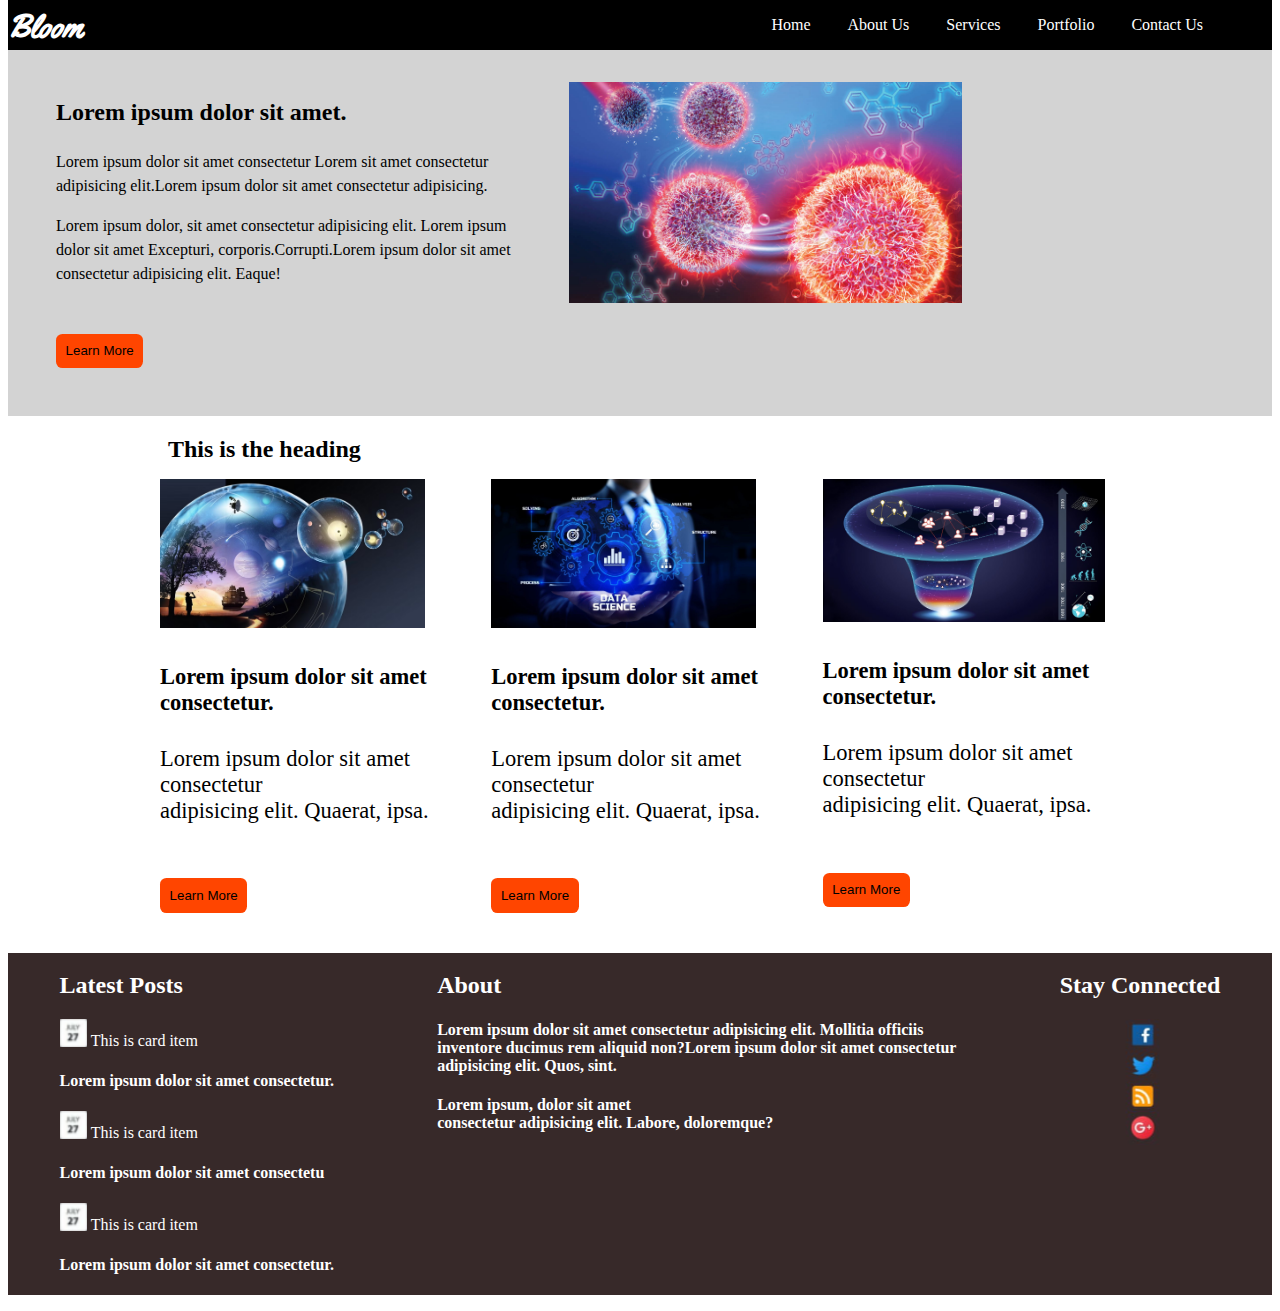
<file: bloom/index.html>
<!DOCTYPE html>
<html lang="en">
<head>
    <meta charset="UTF-8">
    <meta http-equiv="X-UA-Compatible" content="IE=edge">
    <meta name="viewport" content="width=device-width, initial-scale=1.0">
    <title>Bloom</title>
    <link rel="stylesheet" href="style.css">
</head>
<body>
<div>
     
    <div class="topcontainer">

      <div class="left">  
    <h1>Bloom</h1>
      </div>

     <div class="right">
      <p>Home</p>
      <p>About Us</p>
      <p>Services</p>  
      <p>Portfolio</p>
      <p>Contact Us</p>
     </div>

    </div>
<!-- ............ -->
<div class="secondcontainer">
     <div id="passage">
    <h2>Lorem ipsum dolor sit amet.</h2>
    <p>Lorem ipsum dolor sit amet consectetur Lorem sit amet consectetur adipisicing elit.Lorem ipsum dolor sit amet consectetur adipisicing.</p>
    <p>Lorem ipsum dolor, sit amet consectetur adipisicing elit. Lorem ipsum dolor sit amet Excepturi, corporis.Corrupti.Lorem ipsum dolor sit amet consectetur adipisicing elit. Eaque!</p>
    <button>Learn More</button>
     </div>

    <div id="image1">
<img src="./journal.jpg"width="60%">
    </div>

</div>
<!-- ..... -->

<div id="heading">
    <h2>This is the heading</h2> 
 </div>

<div class="middle">
<div  class="images">

       <div>
        <img src="./sky.avif" width="80%" alt="">
        <h4>Lorem ipsum dolor sit amet consectetur.</h4>
        <p id="lorem">Lorem ipsum dolor sit amet consectetur<br> adipisicing elit. Quaerat, ipsa.</p>
        <button>Learn More</button>
       </div>

       <div>
        <img src="./data-scientist.jpg" width="80%" alt="">
        <h4>Lorem ipsum dolor sit amet consectetur.</h4>
        <p id="lorem">Lorem ipsum dolor sit amet consectetur<br> adipisicing elit. Quaerat, ipsa.</p>
        <button>Learn More</button>
       </div>

       <div>
        <img src="./alian.jpeg" width="80%" alt="">
        <h4>Lorem ipsum dolor sit amet consectetur.</h4>
        <p id="lorem">Lorem ipsum dolor sit amet consectetur<br> adipisicing elit. Quaerat, ipsa.</p>
        <button>Learn More</button>
       </div> 
    
</div>

</div>
<!-- .............. -->
<div class="thirdcontainer">


    <div class="fisrt">
<h2>Latest Posts</h2>
    <img src="./date.PNG" width="10%"> This is card item
    <h4> Lorem ipsum dolor sit amet consectetur.</h4>

    <img src="./date.PNG" width="10%"> This is card item
     <h4>Lorem ipsum dolor sit amet consectetu</h4>
   
     <img src="./date.PNG" width="10%"> This is card item
     <h4> Lorem ipsum dolor sit amet consectetur.</h4>
    </div>

    <div class="second">
<h2>About</h2>
      <h4>Lorem ipsum dolor sit amet consectetur adipisicing elit. Mollitia officiis<br> inventore ducimus rem aliquid non?Lorem ipsum dolor sit amet consectetur <br>adipisicing elit. Quos, sint.</h4>  
      <h4>Lorem ipsum, dolor sit amet<br> consectetur adipisicing elit. Labore, doloremque?</h4>
    </div>

    <div class="third">
      <h2>Stay Connected</h2>
      <img src="./images.PNG" alt="">
    </div>


</div>




</div>
    
</body>
</html>
</file>
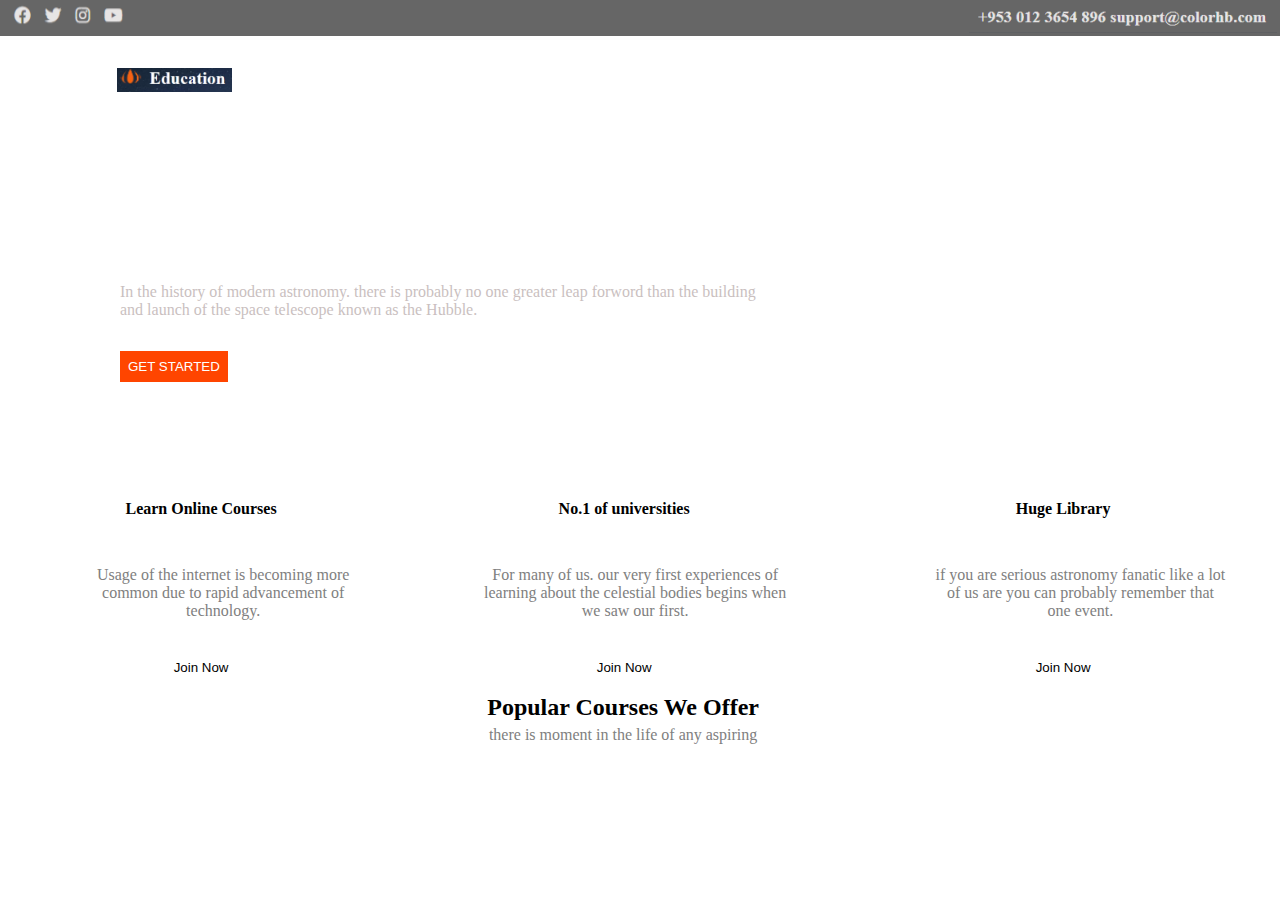
<file: education-page/index.html>
<!DOCTYPE html>
<html lang="en">
<head>
    <meta charset="UTF-8">
    <meta http-equiv="X-UA-Compatible" content="IE=edge">
    <meta name="viewport" content="width=device-width, initial-scale=1.0">
    <title>EDUCATION</title>
    <link rel="stylesheet" href="style.css">
</head>
<body>
    <!-- yellow div -->
<div>
       <div class="img">
       <img src="./logo1.PNG" alt="">
       <img src="./logo2.PNG" alt="">
       </div>
    <!-- first container -->
    <div class="firstcontainer">
        <div id="img">
            <img src="./Capture.PNG" alt="logo" height="70%">
        </div>
         <div class="rightsection">
            <p>HOME</p>
            <p>ABOUT</p>
            <p>COURSES</p>
            <p>EVENT</p>
            <p>GALLERY</p>
            <p>BLOG</p>
            <p>PAGES</p>
            <p>CONTACT</p>
         </div>
    </div>

    <!-- second container -->
    <div class="secondcontainer">
      <h1>WE ENSURE BETTER EDUCATION FOR A BETTER WORLD</h1>
      <P>In the history of modern astronomy. there is probably no one greater leap forword than the building and launch of the space telescope known as the Hubble. </P>
      <button>GET STARTED</button>
    </div>

    <!-- third container -->
    <div class="thirdcontainer">

        <div class="div">
          <h4>Learn Online Courses</h4>  
          <p>Usage of the internet is becoming more common due to rapid advancement of technology.</p>
          <button>Join Now </button>
        </div>

        <div class="div">
            <h4>No.1 of universities</h4>
            <p>For many of us. our very first experiences of learning about the celestial bodies begins when we saw our first.</p>
            <button>Join Now</button>
        </div>

        <div class="div">
            <h4>Huge Library</h4>
            <p>if you are serious astronomy fanatic like a lot of us are you can probably remember that one event.</p>
            <button>Join Now</button>
        <div>

    </div>

    <!-- four container -->
    <div>
        <div class="fourcontainer">
        <h2>Popular Courses We Offer</h2>
        <p>there is moment in the life of any aspiring</p>
        </div>
    </div>
    

</div>
</body>
</html>
</file>
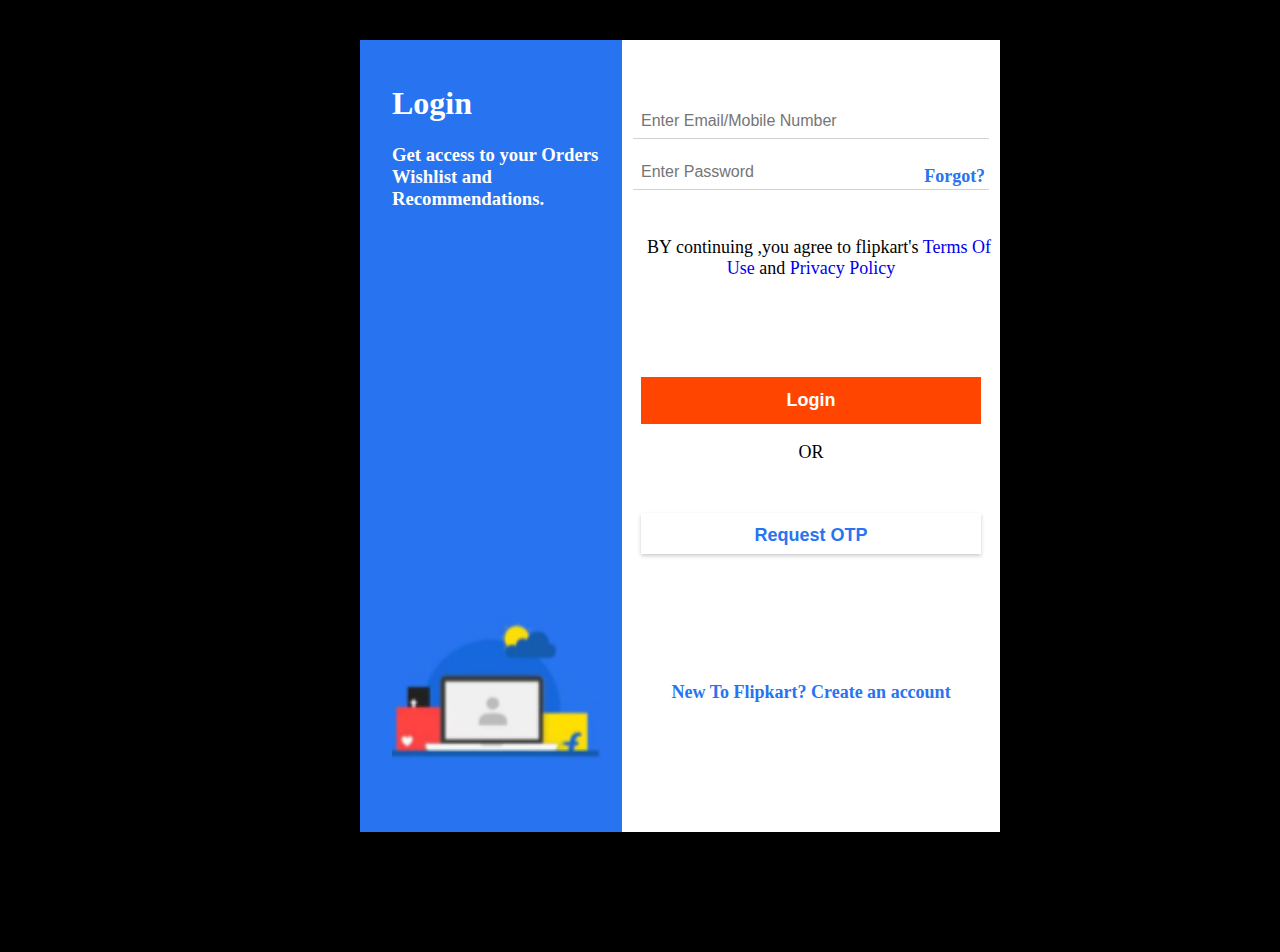
<file: flipkart_login_page/index.html>
<!DOCTYPE html>
<html lang="en">
<head>
    <meta charset="UTF-8">
    <meta http-equiv="X-UA-Compatible" content="IE=edge">
    <meta name="viewport" content="width=device-width, initial-scale=1.0">
    <title>Flipkart Login</title>
    <link rel="stylesheet" href="style.css">
</head>
<body>
<div id="container">

<!-- left side div     -->
<div id="leftSide">
   <div>
     <h1>Login</h1>
     <h3>Get access to your Orders Wishlist and Recommendations. </h3>
   </div>

    <div>
     <img src="laptop.PNG" alt="laptop pic" width="100%">
    </div>
</div>

<!-- right side div -->
<div class="rightSide">
    <!-- loginform -->
   <div id="loginform">
    <input type="text" placeholder="Enter Email/Mobile Number">
   <div>
    <input type="password" placeholder="Enter Password" id="password">
    <a href="#" id="forgotlink" class="link">Forgot?</a>
   </div>
    
    <p>    
    <small class="smalltag">
    BY continuing ,you agree to  flipkart's
    <a href="#" id="underline">Terms Of Use </a> and
    <a href="#" id="underline">Privacy Policy</a>
    </small>
    </p>
    
   <button id="loginBtn">Login</button>
   <p>OR</p>
   <button id="requestBtn">Request OTP</button>
   </div>
   
    <p class="link" style="font-weight: bold">New To Flipkart? Create an account</p>
</div>
</div>
</body>
</html>
</file>
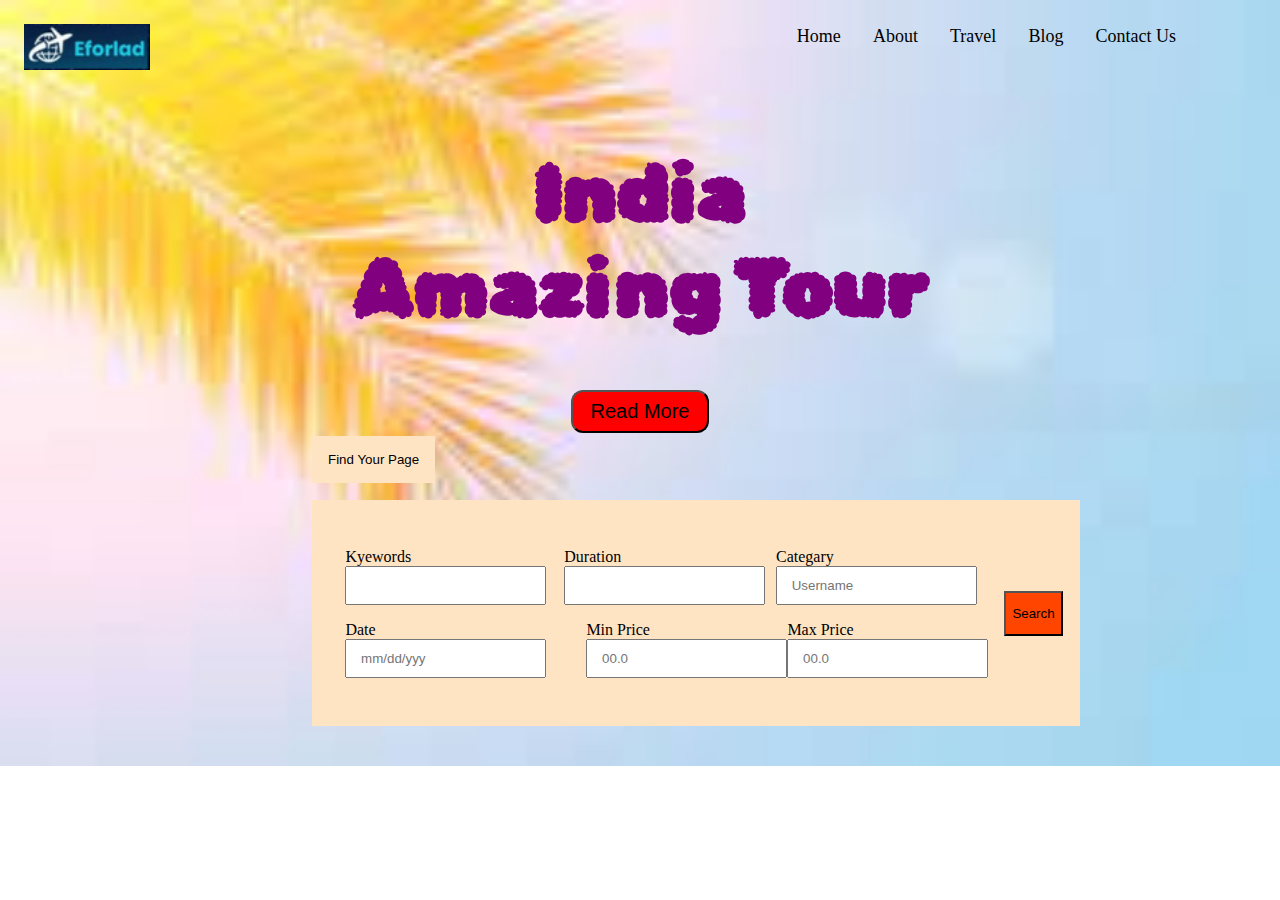
<file: india_amazing_tour/index.html>
<!DOCTYPE html>
<html lang="en">
<head>
    <meta charset="UTF-8">
    <meta http-equiv="X-UA-Compatible" content="IE=edge">
    <meta name="viewport" content="width=device-width, initial-scale=1.0">
    <title>India Amzing Tour</title>
    <link rel="stylesheet" href="style.css">
     
</head>
<body>
<div>
    <img src="./eforlad.PNG" alt="logo" id="logo">

    <div class="topContainr">
    <p>Home</p>
    <p>About</p>
    <p>Travel</p>
    <p>Blog</p>
    <p>Contact Us</p>
    </div>

     <div class="text">
    <h1>India <br> Amazing Tour</h1>
    <button>Read More</button>
     </div>

    <button id="simpletext">Find Your Page</button>

     <div class="maincontainer">
  <div class="maindiv"> 
    <div class="left"> 
<div>    
    <div>
    <label>Kyewords</label>
    <input type="text"/>
    </div>

    <div>
    <label>Duration</label>
    <input type="text"/>
    </div>

    <div>
    <label>Categary</label>
    <input type="text" placeholder=" Username" />
    </div>
</div>   

<div>
    <div>
    <label>Date</label>
    <input type="text" placeholder=" mm/dd/yyy" onfocus="(this.type='date')" />
    </div>

    <div class="customdiv">
    <label>Min Price</label>
    <input type="text" placeholder=" 00.0" />
    </div>

    <div>
    <label>Max Price</label>
    <input type="text" placeholder=" 00.0" />
    </div>
</div>   
    </div>
    <!-- leftdiv -->

   <button class="right">Search</button>
     </div> 
<!-- maindiv -->
     </div>
   <!-- maincontainer -->

</div>
</body>
</html>
</file>
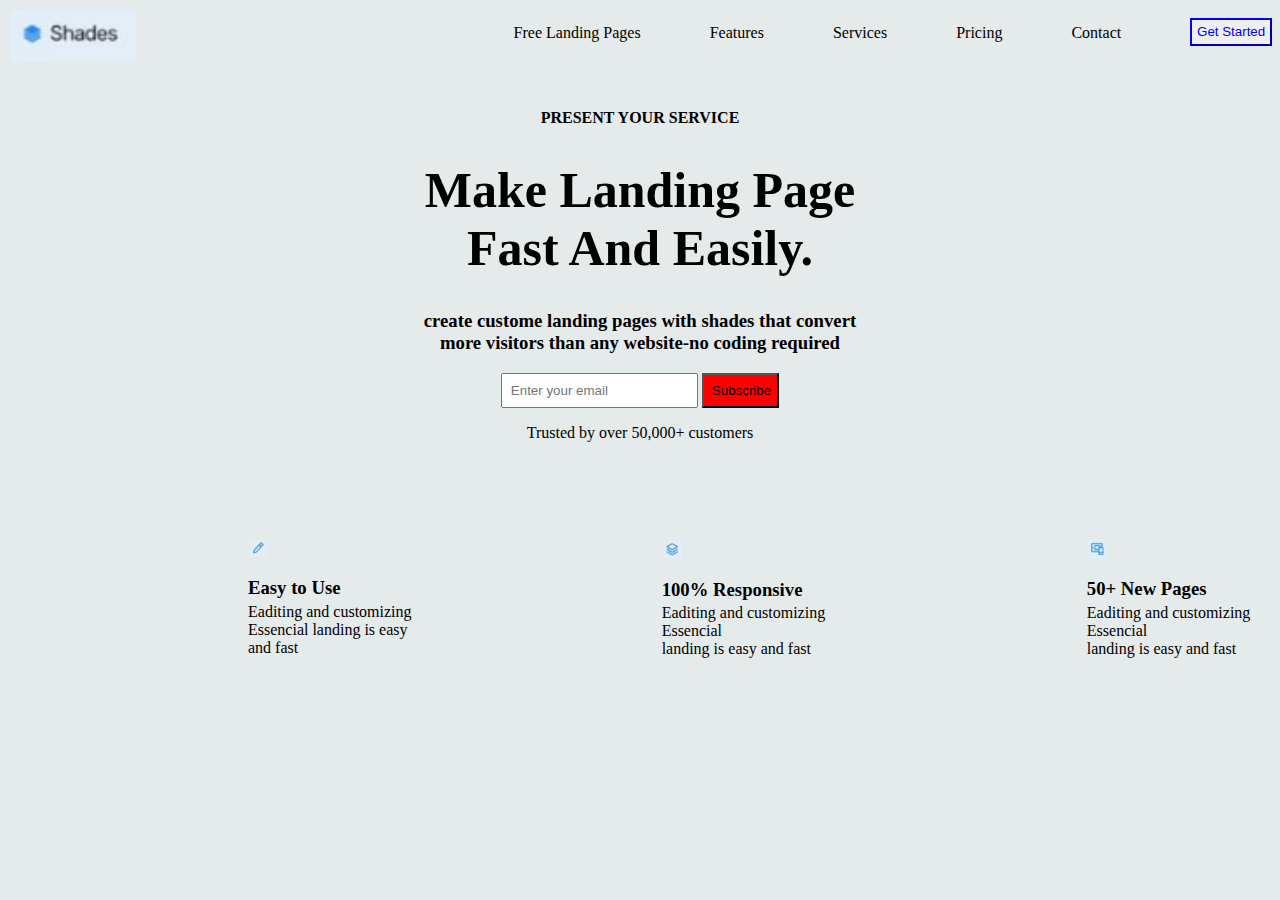
<file: landing_page/index.html>
<!DOCTYPE html>
<html lang="en">
<head>
    <meta charset="UTF-8">
    <meta http-equiv="X-UA-Compatible" content="IE=edge">
    <meta name="viewport" content="width=device-width, initial-scale=1.0">
    <title>Landing Page</title>
    <link rel="stylesheet" href="style.css">
</head>
<body>
<div>

    <img src="./Capture.PNG" alt="logo">  

    <div class="topsection">
    <p>Free Landing Pages</p>
    <p>Features</p>
    <p>Services</p>
    <p>Pricing</p>
    <p>Contact</p>
    <button>Get Started</button>
   </div> 
   
   <div class="mainsection">
    <h4>PRESENT YOUR SERVICE</h4>
    <h1>Make Landing Page <br> Fast And Easily.</h1>
     <h3>create custome landing pages with shades that convert <br>
        more visitors than any website-no coding required
     </h3>
    <input type="text" placeholder="Enter your email"/>
    <button>Subscribe</button>
    <p>Trusted by over 50,000+ customers</p>
   </div>

<div class="listsection">
   
   <div>
    <img src="./logo.PNG">
    <h3>Easy to Use</h3>
    <p id="ptag">Eaditing and customizing <br>Essencial landing is easy and fast </p>
   </div>
   
   <div>
    <img src="./logo2.PNG">
    <h3>100% Responsive</h3>
    <p id="ptag">Eaditing and customizing Essencial<br> landing is easy and fast </p>
   </div>

   <div>
    <img src="./logo3.PNG">
    <h3>50+ New Pages</h3>
    <p id="ptag">Eaditing and customizing Essencial<br> landing is easy and fast </p>
   </div>

</div>

</div>  
</body>
</html>
</file>
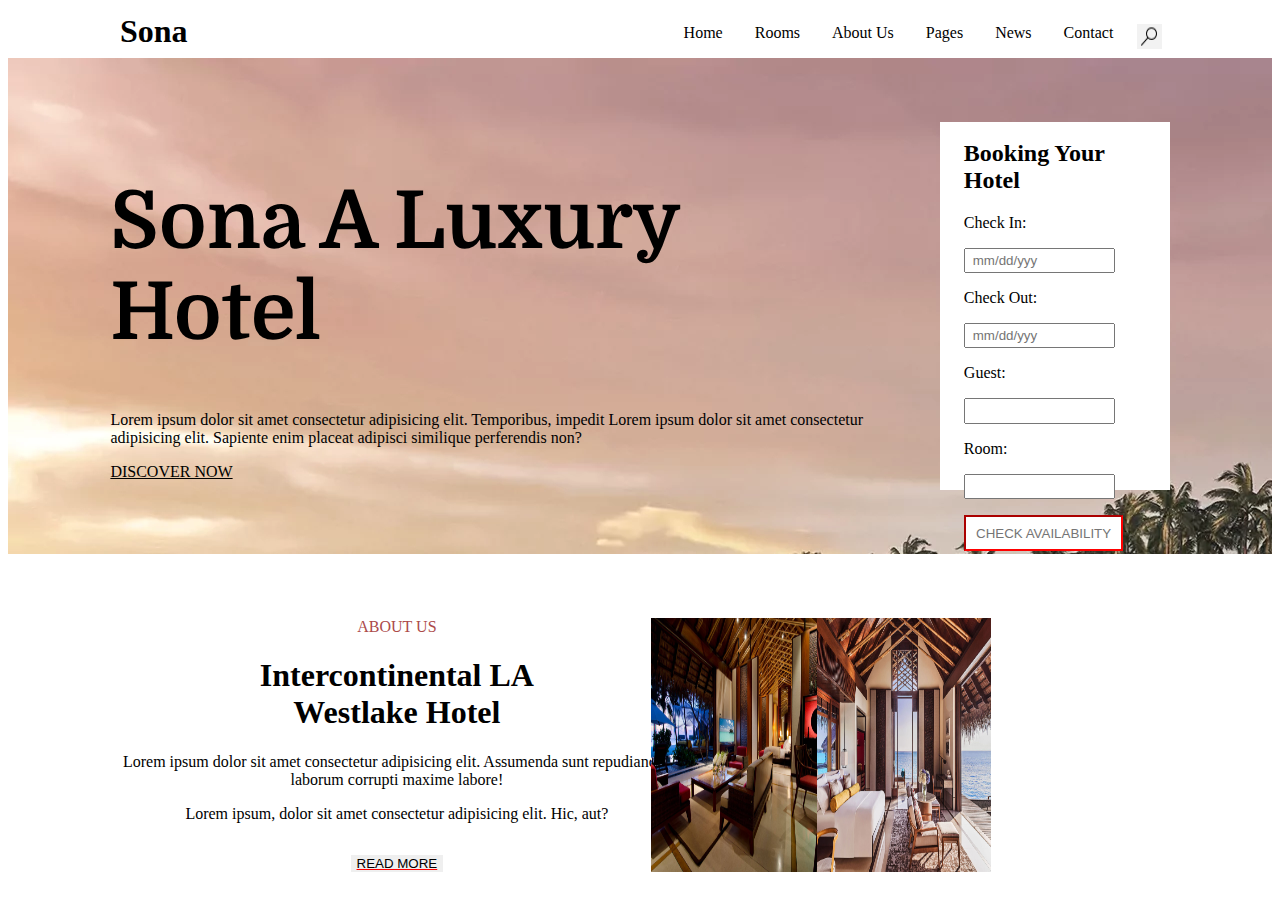
<file: luxury_hotel_card/index.html>
<!DOCTYPE html>
<html lang="en">
<head>
    <meta charset="UTF-8">
    <meta http-equiv="X-UA-Compatible" content="IE=edge">
    <meta name="viewport" content="width=device-width, initial-scale=1.0">
    <title>Sona A Luxury Hotel </title>
    <link rel="stylesheet" href="style.css">
</head>
<body>
<div>
    <div  class="topcontainer">
      <div class="left">
        <h1>Sona</h1>
      </div>  
      <div class="right">
        <p>Home</p>
        <p>Rooms</p>
        <p>About Us</p>
        <p>Pages</p>
        <p>News</p>
        <p>Contact</p>
        <img src="./search bar.PNG" width="5%" height="30%" alt="">
      </div>
    </div>

<div class="secondcontainer">
        <div class="firstDiv">
        <h1>Sona A Luxury <br> Hotel</h1>
        <p>Lorem ipsum dolor sit amet consectetur adipisicing elit. Temporibus, impedit Lorem ipsum dolor sit amet consectetur<br> adipisicing elit. Sapiente enim placeat adipisci similique perferendis non?</p>
        <label>DISCOVER NOW</label>
        </div>

        <div class="secondDiv">
            <h2>Booking Your Hotel</h2>
<div class="secdivmargin">
            <p>Check In:</p>    
            <input type="text" placeholder=" mm/dd/yyy" onfocus="(this.type='date')" />

            <p>Check Out:</p>
            <input type="text" placeholder=" mm/dd/yyy" onfocus="(this.type='date')" />

            <p>Guest:</p><input type="text">

            <p>Room:</p><input type="text">
          <div>        
        <input type="text" placeholder="CHECK AVAILABILITY" id="button" >
          </div>
</div>
        </div>
</div>


<div class="thirdcontainer">
     
<div class="one">
    <label>ABOUT US</label>
    <h1>Intercontinental LA <br>Westlake Hotel</h1>
    <p>Lorem ipsum dolor sit amet consectetur adipisicing elit. Assumenda sunt repudiandae laborum corrupti maxime labore!</p>
    <p>Lorem ipsum, dolor sit amet consectetur adipisicing elit. Hic, aut?</p>
    <button>READ MORE</button>
</div>

<div class="images">
    <img src="./hotel.jpg" width="20%" id="img1">

    <img src="./image1.jpg" width="20%" id="img2">
</div>
     
</div>







</div>    
    
</body>
</html>
</file>
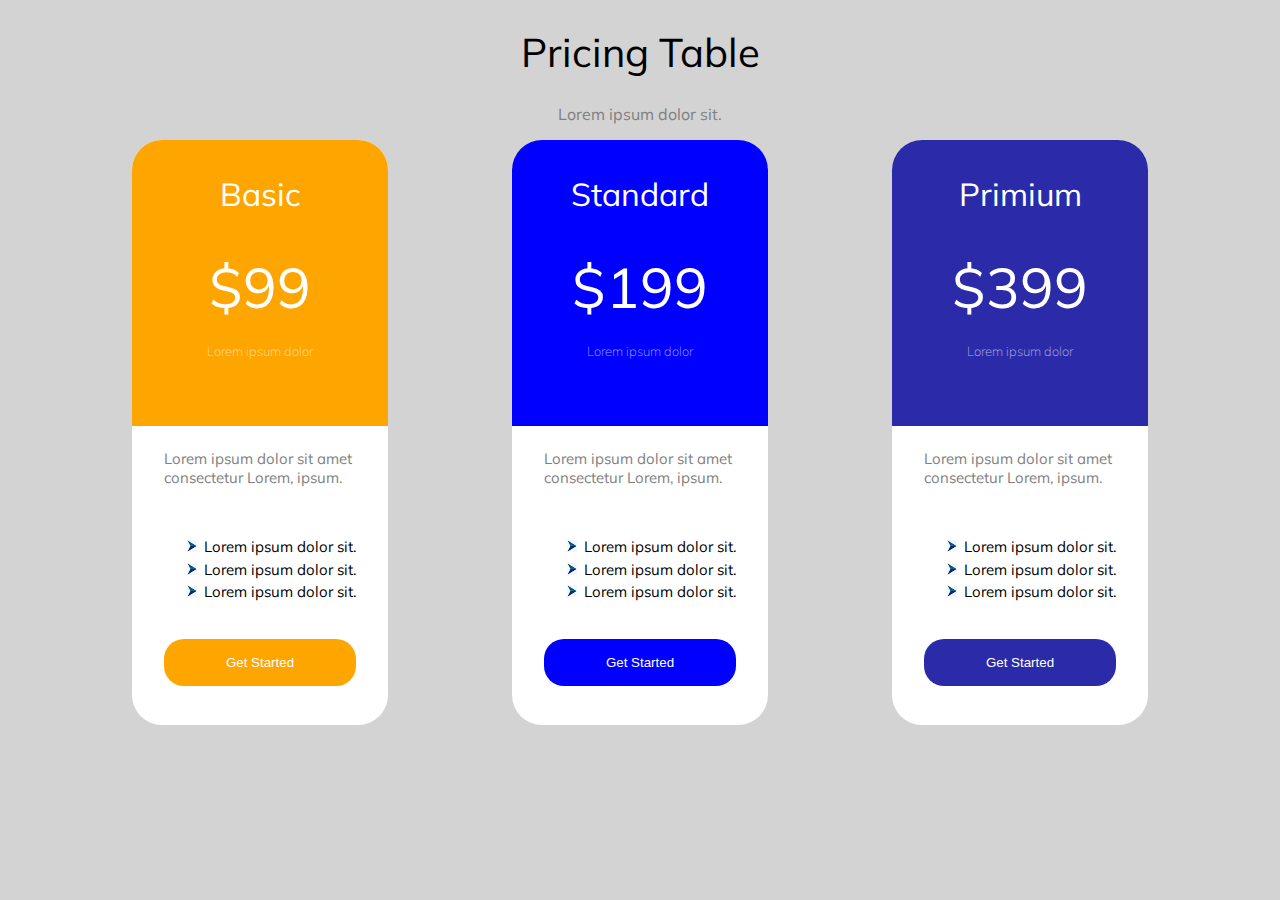
<file: Pricing Table/index.html>
<!DOCTYPE html>
<html lang="en">
<head>
    <meta charset="UTF-8">
    <meta http-equiv="X-UA-Compatible" content="IE=edge">
    <meta name="viewport" content="width=device-width, initial-scale=1.0">
    <title>Pricing Table</title>
    <link rel="stylesheet" href="style.css">
</head>
<body>

    <h1 id="title">Pricing Table</h1>
    <p>Lorem ipsum dolor sit.</p>
<div id="container">
    <!-- yellow table -->
     <div class="Card">
         <div class="firstSection">
           <h2>Basic</h2>
           <h1>$99</h1>
           <p>Lorem ipsum dolor</p>
         </div>
         <div class="secondSection">
           <p>Lorem ipsum dolor sit amet consectetur Lorem, ipsum.</p> 
            <ul>
                <li>Lorem ipsum dolor sit.</li>
                <li>Lorem ipsum dolor sit. </li>
                <li>Lorem ipsum dolor sit.</li>
            </ul>
            <button>Get Started</button>
        </div>
     </div> 

     <!-- blue table -->
     <div class="Card" id="bluecard">
        <div class="firstSection">
            <h2>Standard</h2>
            <h1>$199</h1>
            <p>Lorem ipsum dolor</p>
          </div>
          <div class="secondSection">
            <p>Lorem ipsum dolor sit amet consectetur Lorem, ipsum.</p> 
             <ul>
                 <li>Lorem ipsum dolor sit.</li>
                 <li>Lorem ipsum dolor sit. </li>
                 <li>Lorem ipsum dolor sit.</li>
             </ul>
             <button id="button2">Get Started</button>
         </div>
     </div> 

     <!-- dark blue table -->
     <div class="Card" id="darkblue">
        <div class="firstSection">
            <h2>Primium</h2>
            <h1>$399</h1>
            <p>Lorem ipsum dolor</p>
          </div>
          <div class="secondSection">
            <p>Lorem ipsum dolor sit amet consectetur Lorem, ipsum.</p> 
             <ul>
                 <li>Lorem ipsum dolor sit.</li>
                 <li>Lorem ipsum dolor sit. </li>
                 <li>Lorem ipsum dolor sit.</li>
             </ul>
             <button id="button3">Get Started</button>
         </div>
     </div> 


</div>
</body>
</html>
</file>
<file: bloom/style.css>
@import url('https://fonts.googleapis.com/css2?family=Mulish:wght@300&family=Rubik+Bubbles&family=Yellowtail&display=swap');

.topcontainer{
    display: flex;
    justify-content: space-between;
    cursor: pointer;
    background-color: black;
    color: white;
    margin: -1.5rem 0rem -1.5rem 0rem;
    /* margin-bottom: -2rem; */
}

.right{
    display: flex;
    justify-content: space-evenly;
    width: 40%;
    margin-top: 1rem;
    margin-right: 2rem;
}

.left{
    margin-bottom: 0.2rem;
    font-size: 100%;
    /* padding-left: 2rem; */
    font-family: 'Yellowtail', cursive;
    
}

.secondcontainer{
    display: flex;
    /* width: 100%; */
    /* margin-left: 1rem; */
    /* flex-direction: row; */
    /* align-items: center; */
    /* justify-content: space-around; */
    line-height: 1.5;
    background-color: rgb(211,211,211);
    padding: 3rem;
}

#passage{
    margin-top: -1.5rem;
}

#image1{
    margin-top: -1rem;
    margin-left: 3rem;
    /* float: right; */
    /* height: 10vh;
    width: 90vw; */
}

button{
    margin-top: 2rem;
    cursor: pointer;
    border: none;
    background-color: orangered;
    padding: 0.6rem;
    border-radius: 0.4rem;
}


#heading{
    margin-bottom: -1.5rem;
    margin-left: 10rem;

}

.middle{
   /* padding-bottom: 4rem; */
   display: flex;
   flex-direction: row;
   justify-content: space-around;
   margin-left: 9.5rem;
   margin-right: 6rem;
   height: 10%;
   font-size:2.5vh;
   margin-top: 2.5rem;
   margin-bottom: 2.5rem;  
   background-color: white;
}

.images{
   display: flex;
   flex-direction: row;
   justify-content: space-around;
   height: 80%;
}

.thirdcontainer{
    display: flex;
    flex-direction: row;
    justify-content: space-around;
    background-color: rgb(55,41,41);
    margin-top: 2rem;
    color: white;
}
.first >h4{
    margin-left: 2rem;
}
.third >img{
    margin-left: 4rem;
}


@media screen and (max-width:700px) {
    
    .right{
        width: 100%;
        padding: 0;
       }
    
       .middle{
        width: 70vw;
        height: 50vh;
        margin-left: 4rem;
        /* padding: 0; */

       }

       /* .images{
        width:150vw ;
        height: 40vh;
       } */
    
}
</file>
<file: education-page/style.css>
body{background-image: url(https://spiderimg.amarujala.com/assets/images/2019/04/14/750x506/computer-typing_1555218357.jpeg);
    background-repeat: no-repeat;
    background-size: cover;
}

.img{
    background-color: rgb(102,102,102);
    display: flex;
    cursor: pointer;
    justify-content: space-between;
    padding: 0.2rem;
    margin: -0.5rem -0.5rem 1rem -0.5rem;
}

#img{
    margin-top: 1rem;
}

.firstcontainer{
    display: flex;
    flex-direction: row;
    justify-content: space-evenly;
    width: 100%;

}

.rightsection{
    display: flex;
    justify-content: space-between;
    width: 50%;
    color: white;
    margin-left: 10rem;
}

.secondcontainer{
    margin-left: 3rem;
    padding: 4rem;
    height: 30vh;
    width: 50vw;
    margin-bottom: 3rem;

}

button{
    border: none;
    padding: 0.5rem;
    margin-top: 1rem;
    background-color: white;
}

.secondcontainer >h1{
    color: white;
}

.secondcontainer >p{
    color: rgb(202, 191, 191);
}

.secondcontainer >button{
    color: white;
    background-color: orangered;
    border: none;
    cursor: pointer;
    padding: 0.5rem;
    margin-bottom: 2rem;
}

.thirdcontainer{
    display: flex;
    justify-content: space-between;
    /* height: 20vh; */
    padding: 0.5rem;
    text-align: center;
    background-color: white;
    margin: -0.5rem -0.5rem 1rem -0.5rem;

}

h4{
    margin-top: -3rem;
    /* color: white; */
}

.div >p{
    color: grey;
    width: 70%;
    margin-left: 5rem;
    margin-top: 3rem;
}

.fourcontainer{
    text-align: center;
    margin-left: -55rem;
    margin-top: rem;
    line-height: 0.5rem;
}

.fourcontainer >p{
    color: grey;
}
</file>
<file: flipkart_login_page/style.css>
body{background-color: black;}

#container{
   display: flex;
   width: 50vw;
   height: 88vh;
   padding: 1.5rem 1rem 2.5rem 1rem;
   margin: 1rem 5rem 5rem 21rem;
   /* position: fixed; */
}

#leftSide{
  background-color: rgb(40,115,240);
  width: 17vw;
  color: white;
  padding: 1.5rem 1rem 4rem 2rem;

  display: flex;
  flex-direction: column;
  justify-content: space-between;
}

.rightSide{
    background-color:white;
    width: 60%;
    font-size: large;
    text-align: center;
    display: flex;
    flex-direction: column;
    align-items: center;
}

input{
    outline: none;
    border: none;
    border-bottom: 1px solid lightgray;
    width: 90%;
    padding: 0.5rem;
    margin: 0.5rem;
}

.link{
    color: #2874f0;
    text-decoration: none;
  padding:  3rem;
  margin-top: 5rem;

}
#password{
    font-size:1rem;
}
#loginform >input   {
    margin-top: 4rem;
    font-size: 1rem;

}

.smalltag{
    margin-left: 1rem;
    height: 2%;
    margin-top: 2rem;
    font-size: large;
}

#underline{
    text-decoration: none;
}

#forgotlink{
    color: #2874f0;
    font-weight: bold;
    position: relative;
    left: 38%;
    font-size: large;
    top:-2rem
    
}

button{
    padding: 0.8rem;
    width: 90%;
    font-weight: bold;
    border: none;
    cursor: pointer;
    margin-top: 2rem;
}
#loginBtn{
   background-color: orangered;
   color: white;
   margin-top: 5rem;
   font-size: large;
}

#requestBtn{
    font-size: large;
    padding: 3;
   background-color: white;
   color: #2874f0;
   padding-block-end: 0.5rem;
   box-shadow: 0 2px 4px 0 rgb(0 0 0 / 20%);   
   
   /* box-shadow: 2px 4px 3px black; */
}


/* responsive */

@media screen and (max-width:900px) {
  
    #container{
        margin-left: 2rem;
        height: 100vw;
    }
    
    #loginform{
        width: 50%;
        margin-right: 3rem;
        padding: 0rem;
        margin-bottom: 0rem;
    }

    #leftSide{
        width: 60vw;
        height: 80vh;
        padding: 3rem;
    }

    .rightSide{
        width: 30vw;
        height: 80vh;
        padding: 3rem;
        line-height: none;

    }
     
    #requestBtn{
      margin-top: 1rem;
     
    }
    #loginBtn{
        width: 5rem;
        height: 2.5rem;
        margin-top: 2rem;
    }

    .link{
        margin-right: 2rem;
        width: 20vh;
        /* margin: 0rem 2rem -10rem 2rem; */
    }

    .smalltag{
        width: 100vh;
        height: 50vw;
        padding: 0rem;
        margin-left: 0.5rem;
    }

    #loginform{
        margin-top: -3rem;
        width: 30vh;
    }

    #requestBtn{
        margin-top: -6rem;
        font-size: large;
    }
}
</file>
<file: india_amazing_tour/style.css>
@import url('https://fonts.googleapis.com/css2?family=Rubik+Bubbles&display=swap');


body {
    background-image: url([data-uri]);
    background-repeat:no-repeat ;
    background-size: cover;  
}
    
#logo{
   padding: 1rem;
   width: 10%;
}
.topContainr{
    display: flex;
    justify-content: space-between;
    width: 30%;
    float: right ;
    font-size: large;
    margin-right: 6rem;
    cursor: pointer;
}

.text{
    text-align: center;
    padding: 0.2rem;
}

.text >h1{
    font-size:80px ;
    color:purple;
   font-family: 'Rubik Bubbles', cursive;

}

.text >button{
    font-size: 20px;
    padding: 0.5rem;
    width: 11%;
    border-radius: 12px;
    text-align: center;
    cursor: pointer;
    background-color: red;
}

#simpletext{
    padding: 1rem;
    background-color:bisque;
    margin-left: 19rem;
    outline: none;
    border: none;
    margin-bottom: -10rem;
}

.maincontainer{
    display: flex;
    flex-direction: column;
    justify-content: center;
    margin-left: 30rem;
    padding: 2rem;
}

.maindiv{
    display: flex;
    width: 55vw;
    padding: 2rem;
    background-color:bisque;
    justify-content: center;
    margin-left: -13rem;
}

.left >div{
    display: flex;
    margin: 1rem;


}
.right {
    height: 2.8rem;
    margin: auto;
    background-color:orangered;
    width: 8rem;
    cursor: pointer;
    
}

.customdiv{
    margin-left: 2.5rem;
}

input{
    padding: 10px;
    outline: none;
}


@media screen and (max-width:900px) {
    
    .topContainr{
        width: 60%;
    }

    #logo{
        width: 15%;
    }

    .text{
        padding: -10rem;
        
    }

    .text >button{
        width: 30%;
    }

    #simpletext{
        margin-left: 2rem
    }

   .maincontainer{
    /* margin-right: -60rem; */
    width: 100vw;
    height: 20vh;
    margin: 1.9rem 5rem 3rem 3rem;

    }

    .maindiv{
        width: 75vw;
        height: 100vh;
        margin-left: -2.9rem;
    }

    .left >div{
        display: flex;
        margin: 1rem;
    }

    .customdiv{
        margin-left: 1.7rem;
    }
    
  input{
    padding: 3px;
    width: 5rem;
  }
    
  .right{
    width: 3.5rem;
    height: 2rem;
    margin-left: 0rem;
    /* padding: 1rem; */
  }
}
</file>
<file: landing_page/style.css>
body{
    background-color: rgb(229, 234, 234);
}

img{
    padding: 0.1rem;
    width: 10%;
    display: flex;
    justify-content: left;
    float: left;
 }
 

.topsection{
    display: flex;
    justify-content: space-between;
    width: 60%;
    float: right ;
    /* text-align: center; */
}
.topsection> button{
    height: 0.1%;
    cursor: pointer;
    padding: 0.3rem;   
    float: right; 
    margin-top: 0.6rem;
    color: blue;
    border-color: blue;
}

.mainsection{
    text-align: center;
    padding: 5rem;
}

.mainsection >h1{
    font-size:50px ;
    color:black;
    /* @import url('https://fonts.googleapis.com/css2?family=Rubik+Bubbles&display=swap'); */
   /* font-family: 'Rubik Bubbles', cursive; */
}

.mainsection >input{
    padding: 0.5rem;

}

.mainsection >button{
    padding: 0.5rem;
    width: 7%;
    cursor: pointer;
    background-color: red;
}

.listsection{
    display: flex;
    text-align: center;
}

.listsection >div{
    display: flex;
    text-align: left;
    flex-direction: column; 
    justify-content: space-around;
    margin-left: 15rem;
}
#ptag{
    margin-top: -1rem;
}

@media screen and (max-width:900px) {
   .topsection{
     width: 80%;
     padding: 0;  
   }

   img{
    width: 15%;
   }

   .mainsection > button{
    width: 30%;
   }
   
.listsection >div{
    width: 50em;
    height: 10vw;
    margin-left: 1rem;
    margin-bottom: 3rem;
   }

}
</file>
<file: luxury_hotel_card/style.css>
@import url('https://fonts.googleapis.com/css2?family=Domine:wght@600&display=swap');

.topcontainer{
    display: flex;
    /* margin-bottom: -1rem;
    margin-top: -1rem; */
    margin: -1rem 0rem -1rem 0rem;
}

.topcontainer >p {
    flex-direction: row;
}

.right{
    display: flex;
    float: right;
    margin-left: 30rem;
}

.right >img{
    margin-top: 2rem;
    margin-left: 0.5rem;
    cursor: pointer;
}
    



.right >p{
   /* display: flex;
   justify-content: space-between; */
   padding: 1rem;

}
.left{
    display: flex;
    float: left;
    margin-left: 7rem;

}


.secondcontainer{
    display: flex;
    flex-direction: row;
    justify-content: space-around;
    background-color: aquamarine;
    padding: 4rem;
    background-image: url(./g-02-patina.webp);
}
.firstDiv >h1{
    font-size: 80px;
    font-family: 'Domine', serif;
}

.firstDiv >label{
    text-decoration: underline;
    cursor: pointer;
}

.secondDiv{
    background-color: white;
    height: 25vw;
    width: 16%;
    padding: 1.5rem;
}

.secondDiv >h2{
    margin-top: -0.4rem;
}


.secdivmargin >input{
    padding: 0.2rem;
    width: 11vw;
    outline: none;
}

/* .secdivmargin >h2{
    margin-top: -1rem;
} */


#button{
    border-color: red;
    margin-top: 1rem;
    padding: 0.3rem;
    text-align: center;
    width: 11.4vw;
    height: 2.5vh;
    outline: none;
}

.thirdcontainer{
    display: flex;
    flex-direction: row;
    justify-content: space-between;
    margin-top: 2rem;
    text-align: center;
    margin-left: 4rem;
    padding: 2rem;
}

.one >label{
    color: rgb(172, 74, 74);
}

.one >button{
    border: none;
    text-decoration:underline solid red;
    margin-top: 1rem;
}
.images{
    display: flex;
    flex-direction: row;
    justify-content:space-evenly;
    width: 100%;
    margin-left: -20rem;
    /* height: 20vw; */
}

#img1{
    margin-left: 5rem 5rem 5rem 5rem;
    width: 20%;
}

#img2{
    margin-right: -2rem;
    margin-left: -18rem;
    width: 20%;
}

@media screen and (max-width:900px) {

    .left{
        padding: 0;
        margin-left: 0.5rem;
    }

    .right{
        padding: 0;
        margin-left: 0.5rem;
    }

    .firstDiv >h1{
        font-size: 3rem;
    }

    .secondDiv{
        margin-left: 2rem;
    }

    .secondDiv{
        padding: 4rem;
        height: 50vh;
        width: 40vw;
    }

    .secondDiv >h2{
        margin-top: -3rem;
        height: 10vh;
        font-size: 2rem;
    }

    .secdivmargin >input{
       padding: 0;
       width:25vw ;
    }

#button{
    width: 25vw;
}
.images{
   margin-top: 20rem;
   width: 100%;
   margin-left: -20rem;
}
.thirdcontainer{
    height: 100vh;
    width: 10vw;
    /* margin-left: -3rem; */
    /* display: flex;
    justify-content: space-evenly; */
}

#img1{
    margin-left: 19rem;
    width: 40vw;
 
}

#img2{

margin-left: 4rem;
width: 40vw;

}


}
</file>
<file: Pricing Table/style.css>
@import url('https://fonts.googleapis.com/css2?family=Mulish:wght@300&family=Rubik+Bubbles&display=swap');



body{
    background-color: lightgray;
    text-align: center;
    font-weight: 400;
    font-family: 'Mulish', sans-serif;

}

body >p{
    color: gray;
}
#title{
    font-size: 2.5rem;
    font-weight: 400;
}

.Card{
    height: 65vh;
    width: 20vw;
    background-color:white;
    border-radius: 30px;
}

.firstSection{
     background-color: orange;
     border-top-right-radius: 30px;
     border-top-left-radius: 30px;
     text-align: center;
     color: white;
     padding: 0.5rem;
     height: 30vh;
}

.firstSection > p{
    opacity: 0.6;
    font-weight: 100;
    font-size: small;
    margin: -1rem;
    padding-bottom: 1rem;
}

.firstSection >h1{
    font-size: 3.5rem;
    font-weight: 400;
}

.firstSection >h2{
    font-size: 2rem;
    font-weight: 400;
}

.secondSection{
    text-align: left;
    padding: 0.5rem 2rem;
    display: flex;
    justify-content: space-between;
    flex-direction: column;
    height: 28vh;
}

.secondSection >p{
    font-size: 15px;
    color: gray;
}

.secondSection >ul{
    line-height: 1.5;
    font-size: bold ;
    color: black;
    font-size: 15px;
    list-style-image: url("./list\ icon.jpg");
}

.secondSection >button{
    background-color: orange;
    color: white;
    border: none;
    border-radius: 20px;
    padding: 1rem;
    cursor: pointer;
}
   
#container{
    display: flex;
    justify-content: space-evenly;
}

#bluecard >.firstSection{
    background-color: blue;

}

#darkblue >.firstSection{
    background-color: rgb(43, 43, 170);
}

#button2{
    background-color: blue;
}

#button3{
    background-color: rgb(43, 43, 170);
}


@media screen and (max-width:900px) {
    .Card{
        /* padding: 0.6em; */
        height: 100vh;
        width: 30vw;
    }

    button{

        height: 3rem;
        width: 10rem;
        margin-top: 1rem;
    }

    .firstSection >h2{
        font-size: 2rem;
        font-weight: 1rem;
    
    }

    .firstSection >p{
        font-size: 1.2rem;
        font-weight: 1rem;

    }
    .firstSection >h1{
        font-size: 3rem;
        font-weight: 1rem;

    }    
    .firstSection{
        padding: 1rem;
        height: 30vh;
        width: 26vw;
   }

   .secondSection{
    text-align: left;

    width: 20vw;
    height: 5vh;
}

}
</file>
